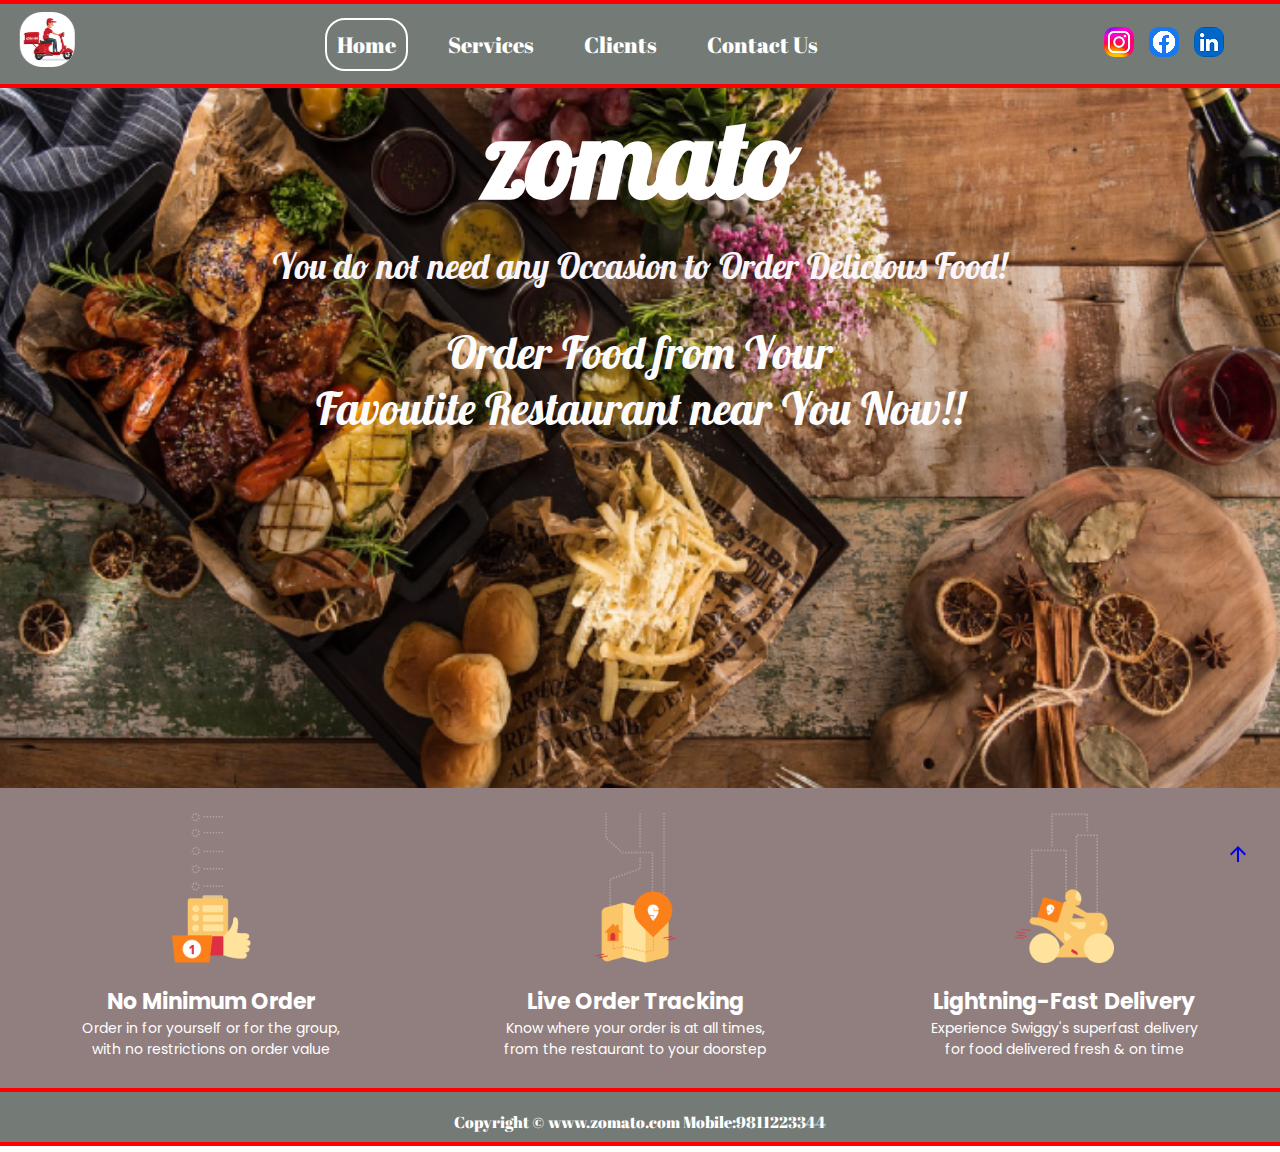
<file: index.html>
<!DOCTYPE html>
<html lang="en">

<head>
    <link rel="stylesheet" href="style.css">
    <link rel="preconnect" href="https://fonts.googleapis.com">
<link rel="preconnect" href="https://fonts.gstatic.com" crossorigin>
<link href="https://fonts.googleapis.com/css2?family=Abril+Fatface&family=Lobster&display=swap" rel="stylesheet">
<link href="https://fonts.googleapis.com/css2?family=Poppins:wght@600&display=swap" rel="stylesheet">
<link href="https://fonts.googleapis.com/css2?family=Poppins:wght@400;600&display=swap" rel="stylesheet">
    <meta charset="UTF-8">
    <meta http-equiv="X-UA-Compatible" content="IE=edge">
    <meta name="viewport" content="width=device-width, initial-scale=1.0">
    <title>Zomato Online Food Delivery Services</title>
    <link rel="icon" type="image/x-icon" href="favicon.png">
    <link rel="stylesheet" href="https://fonts.googleapis.com/css2?family=Material+Symbols+Outlined:opsz,wght,FILL,GRAD@48,400,0,0" />
</head>

<body>
    <div id="top">
        <a href="#homecontent"><span class="material-symbols-outlined">
            arrow_upward
            </span></a>
    </div>

    <hr class="hr1">
    <!-- Navigation Bar Starts Here -->
    <div id="navbar">

        <!-- Logo  -->
        <div id="logo">
           <marquee behavior="" direction="right" scrollamount="5">
            <img src="logo1.png" alt="Zomato" title="zomato Online Food Services" id="logoimg">
           </marquee>
                 
        </div>


        <!-- Navigation Links  -->
        <div id="navlinks">
            <ul id="links">
                <li class="linkitem"><a href="index.html" class="linka currentpage">Home</a></li>
                <li class="linkitem"><a href="services.html" class="linka">Services</a></li>
                <li class="linkitem"><a href="clients.html" class="linka">Clients</a></li>
                <li class="linkitem"><a href="contactus.html" class="linka">Contact Us</a></li>
            </ul>

        </div>

        <div id="socialmedia">

            <a href="https://www.instagram.com/niftmail/" target="_blank"><img src="instagram.png" alt="instagram"
                    title="My Intagram Page"></a>
            &nbsp;&nbsp;&nbsp;
            <a href="https://www.facebook.com/sunilmotwani.delhi" target="_blank"><img src="facebook.png" alt="facebook"
                    title="My Facebook Page"></a>
            &nbsp;&nbsp;&nbsp;
            <a href="https://www.linkedin.com/in/sunil-motwani-1959b22b/" target="_blank"><img src="linkedin.png"
                    alt="Linkedin" title="My LinkedIn Page"></a>
        </div>

    </div>

    <!-- Navigation Bar Ends Here -->
    <hr class="hr1">
    <!-- Content of the Home Starts Here  -->

    <div id="homecontent">
        <h1 class="maintitle">zomato</h1>
    <br>
        <p class="subtitle1">
            You do not need any Occasion to Order Delicious Food!
        </p>
        <br><br>
        <p class="subtitle2">
            Order Food from Your 
            <br>
            Favoutite Restaurant near You Now!!
        </p>
    </div>

    <!-- Content of the Home Ends Here  -->

<!-- Content of 3 Facilities Starts Here  -->
<div id="facilities">
    <div class="facilityclass" id="facility1">
        <img src="facility1.png" alt="No Minimum Order" title="No Minimum Order"> <br><br>
        <p class="facilitypara1">No Minimum Order</p>
        <p class="facilitypara2">Order in for yourself or for the group, <br>
            with no restrictions on order value</p>
    </div>
    <div class="facilityclass" id="facility2">
        <img src="facility2.png" alt="Live Order Tracking" title="Live Order Tracking"> <br><br>
        <p class="facilitypara1">Live Order Tracking</p>
        <p class="facilitypara2">Know where your order is at all times, <br>
            from the restaurant to your doorstep</p>
    </div>
    <div class="facilityclass" id="facility3">
        <img src="facility3.png" alt="Lightning-Fast Delivery" title="Lightning-Fast Delivery"> <br><br>
        <p class="facilitypara1">Lightning-Fast Delivery</p>
        <p class="facilitypara2">Experience Swiggy's superfast delivery <br>
             for food delivered fresh & on time</p>
    </div>
</div>

<!-- Content of 3 Facilities Ends Here  -->

    <hr class="hr1">
    <!-- Footer Strarts Here -->

    <div id="footer">
        Copyright &copy; www.zomato.com Mobile:9811223344
    </div>
    <!-- Footer Ends Here -->

    <hr class="hr1">
</body>

</html>
</file>
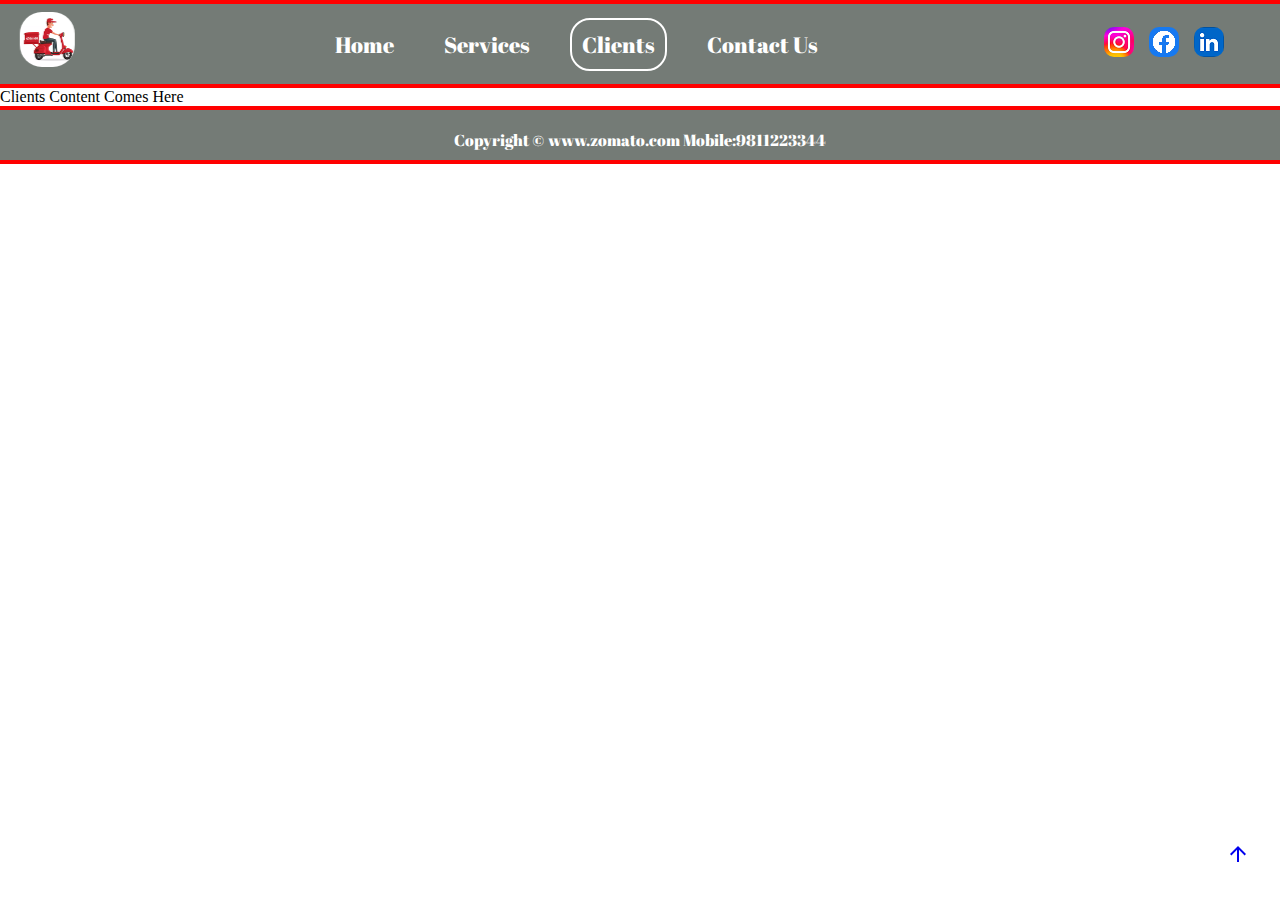
<file: clients.html>
<!DOCTYPE html>
<html lang="en">

<head>
    <link rel="stylesheet" href="style.css">
    <link rel="preconnect" href="https://fonts.googleapis.com">
<link rel="preconnect" href="https://fonts.gstatic.com" crossorigin>
<link href="https://fonts.googleapis.com/css2?family=Abril+Fatface&family=Lobster&display=swap" rel="stylesheet">
<link href="https://fonts.googleapis.com/css2?family=Poppins:wght@600&display=swap" rel="stylesheet">
<link href="https://fonts.googleapis.com/css2?family=Poppins:wght@400;600&display=swap" rel="stylesheet">
    <meta charset="UTF-8">
    <meta http-equiv="X-UA-Compatible" content="IE=edge">
    <meta name="viewport" content="width=device-width, initial-scale=1.0">
    <title>Zomato Online Food Delivery Services</title>
    <link rel="icon" type="image/x-icon" href="favicon.png">
    <link rel="stylesheet" href="https://fonts.googleapis.com/css2?family=Material+Symbols+Outlined:opsz,wght,FILL,GRAD@48,400,0,0" />
</head>

<body>
    <div id="top">
        <a href="#homecontent"><span class="material-symbols-outlined">
            arrow_upward
            </span></a>
    </div>

    <hr class="hr1">
    <!-- Navigation Bar Starts Here -->
    <div id="navbar">

        <!-- Logo  -->
        <div id="logo">
           <marquee behavior="" direction="right" scrollamount="5">
            <img src="logo1.png" alt="Zomato" title="zomato Online Food Services" id="logoimg">
           </marquee>
                 
        </div>



        <!-- Navigation Links  -->
        <div id="navlinks">
            <ul id="links">
                <li class="linkitem"><a href="index.html" class="linka">Home</a></li>
                <li class="linkitem"><a href="services.html" class="linka">Services</a></li>
                <li class="linkitem"><a href="clients.html" class="linka currentpage">Clients</a></li>
                <li class="linkitem"><a href="contactus.html" class="linka">Contact Us</a></li>
            </ul>

        </div>

        <div id="socialmedia">

            <a href="https://www.instagram.com/niftmail/" target="_blank"><img src="instagram.png" alt="instagram"
                    title="My Intagram Page"></a>
            &nbsp;&nbsp;&nbsp;
            <a href="https://www.facebook.com/sunilmotwani.delhi" target="_blank"><img src="facebook.png" alt="facebook"
                    title="My Facebook Page"></a>
            &nbsp;&nbsp;&nbsp;
            <a href="https://www.linkedin.com/in/sunil-motwani-1959b22b/" target="_blank"><img src="linkedin.png"
                    alt="Linkedin" title="My LinkedIn Page"></a>
        </div>

    </div>

    <!-- Navigation Bar Ends Here -->
    <hr class="hr1">
    <!-- Content of the Page Starts Here  -->

    <div id="clientscontent">
        Clients Content Comes Here
    </div>

    <!-- Content of the Page Ends Here  -->
    <hr class="hr1">
    <!-- Footer Strarts Here -->

    <div id="footer">
        Copyright &copy; www.zomato.com Mobile:9811223344
    </div>
    <!-- Footer Ends Here -->

    <hr class="hr1">
</body>

</html>
</file>
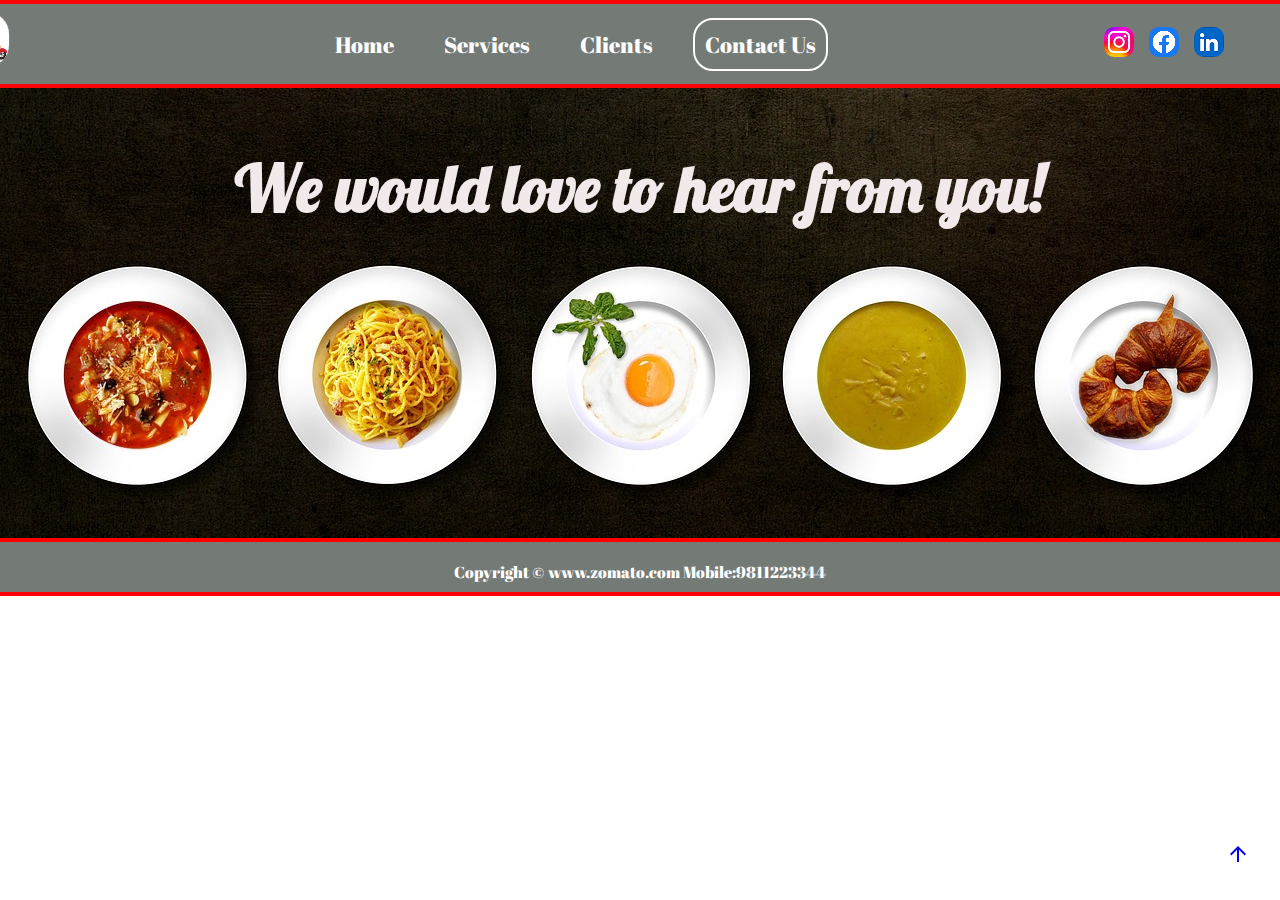
<file: contactus.html>
<!DOCTYPE html>
<html lang="en">

<head>
    <link rel="stylesheet" href="style.css">
    <link rel="preconnect" href="https://fonts.googleapis.com">
<link rel="preconnect" href="https://fonts.gstatic.com" crossorigin>
<link href="https://fonts.googleapis.com/css2?family=Abril+Fatface&family=Lobster&display=swap" rel="stylesheet">
<link href="https://fonts.googleapis.com/css2?family=Poppins:wght@600&display=swap" rel="stylesheet">
<link href="https://fonts.googleapis.com/css2?family=Poppins:wght@400;600&display=swap" rel="stylesheet">
    <meta charset="UTF-8">
    <meta http-equiv="X-UA-Compatible" content="IE=edge">
    <meta name="viewport" content="width=device-width, initial-scale=1.0">
    <title>Zomato Online Food Delivery Services</title>
    <link rel="icon" type="image/x-icon" href="favicon.png">
    <link rel="stylesheet" href="https://fonts.googleapis.com/css2?family=Material+Symbols+Outlined:opsz,wght,FILL,GRAD@48,400,0,0" />
</head>

<body>
    <div id="top">
        <a href="#homecontent"><span class="material-symbols-outlined">
            arrow_upward
            </span></a>
    </div>

    <hr class="hr1">
    <!-- Navigation Bar Starts Here -->
    <div id="navbar">

        <!-- Logo  -->
        <div id="logo">
           <marquee behavior="" direction="right" scrollamount="5">
            <img src="logo1.png" alt="Zomato" title="zomato Online Food Services" id="logoimg">
           </marquee>
                 
        </div>


        <!-- Navigation Links  -->
        <div id="navlinks">
            <ul id="links">
                <li class="linkitem"><a href="index.html" class="linka">Home</a></li>
                <li class="linkitem"><a href="services.html" class="linka">Services</a></li>
                <li class="linkitem"><a href="clients.html" class="linka">Clients</a></li>
                <li class="linkitem"><a href="contactus.html" class="linka currentpage">Contact Us</a></li>
            </ul>

        </div>

        <div id="socialmedia">

            <a href="https://www.instagram.com/niftmail/" target="_blank"><img src="instagram.png" alt="instagram"
                    title="My Intagram Page"></a>
            &nbsp;&nbsp;&nbsp;
            <a href="https://www.facebook.com/sunilmotwani.delhi" target="_blank"><img src="facebook.png" alt="facebook"
                    title="My Facebook Page"></a>
            &nbsp;&nbsp;&nbsp;
            <a href="https://www.linkedin.com/in/sunil-motwani-1959b22b/" target="_blank"><img src="linkedin.png"
                    alt="Linkedin" title="My LinkedIn Page"></a>
        </div>

    </div>

    <!-- Navigation Bar Ends Here -->
    <hr class="hr1">
    <!-- Content of the Page Starts Here  -->

    <div id="contactuscontent">
       <h1 id="contactfood">We would love to hear from you!</h1>
        
    </div>

    <div id="contactform">
        <form action="thankyou.html" method="get">

        </form>
    </div>


    <!-- Content of the Page Ends Here  -->
    <hr class="hr1">
    <!-- Footer Strarts Here -->

    <div id="footer">
        Copyright &copy; www.zomato.com Mobile:9811223344
    </div>
    <!-- Footer Ends Here -->

    <hr class="hr1">
</body>

</html>
</file>
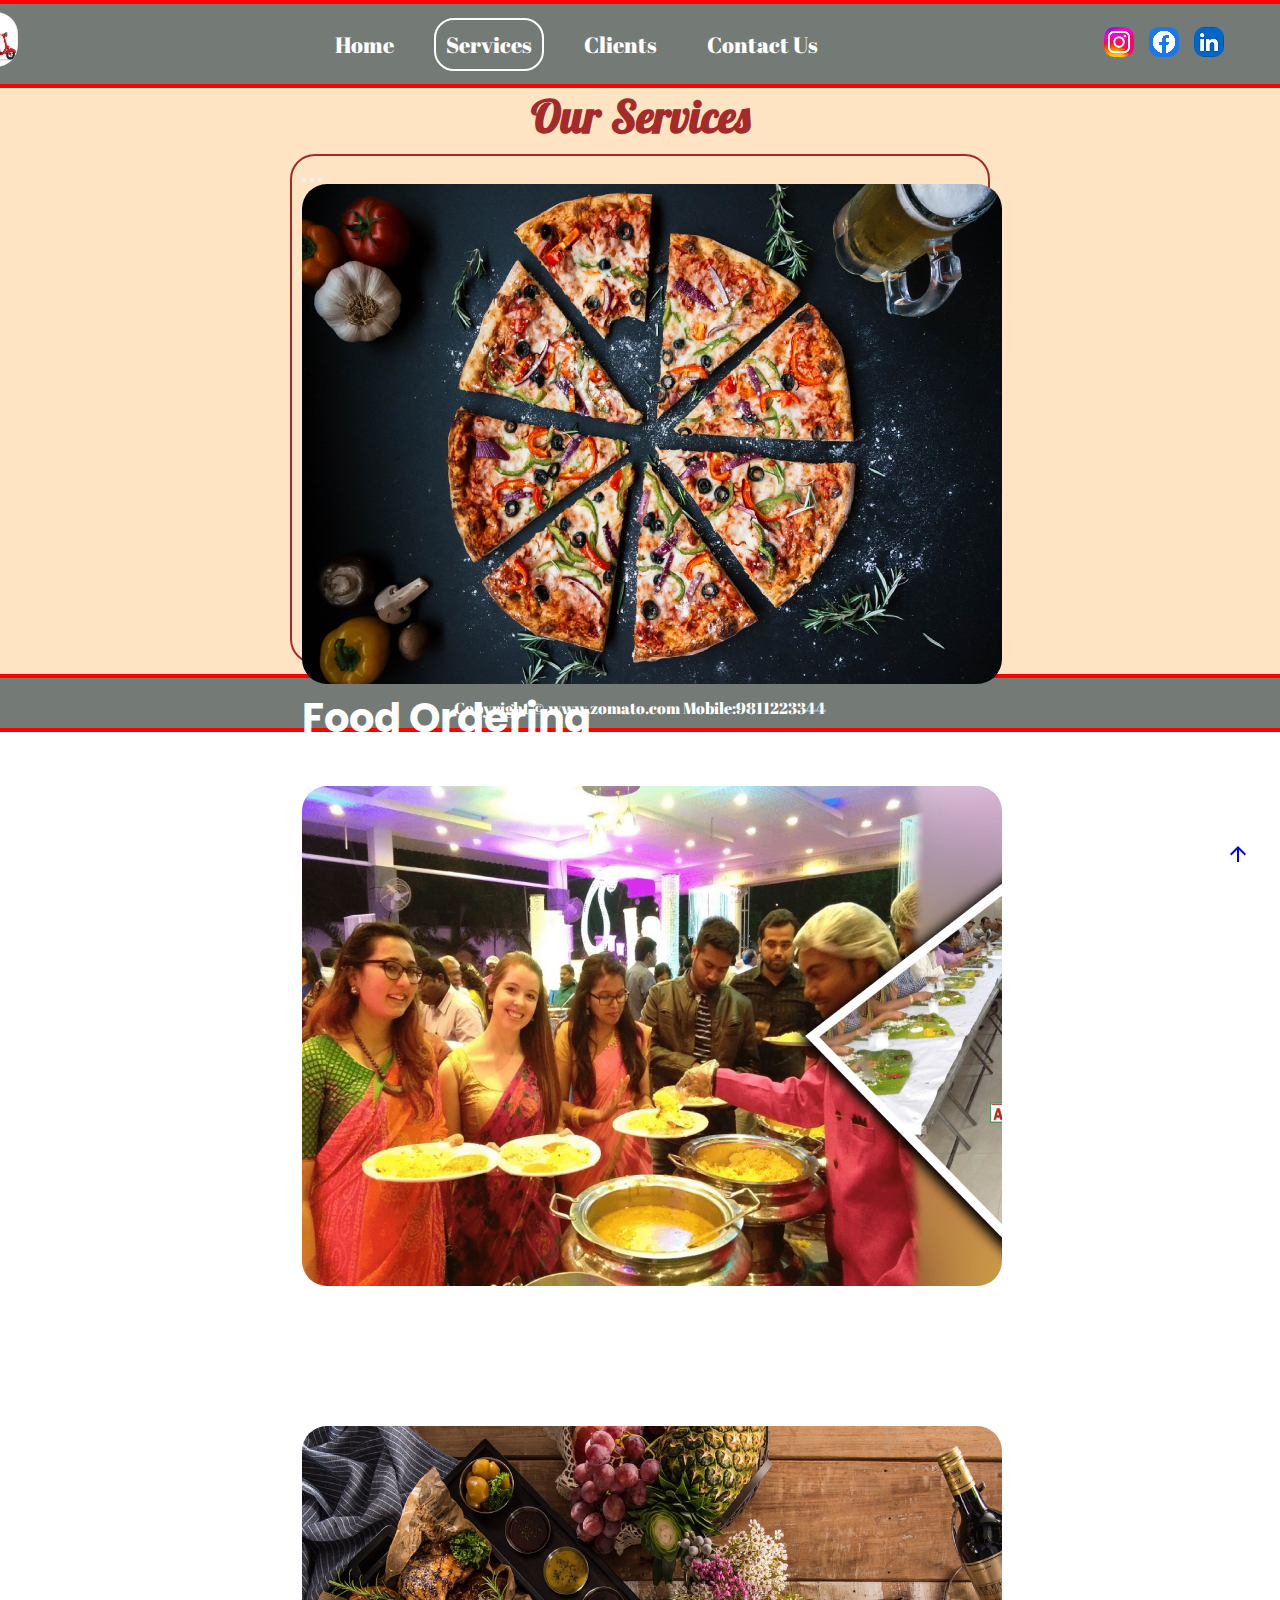
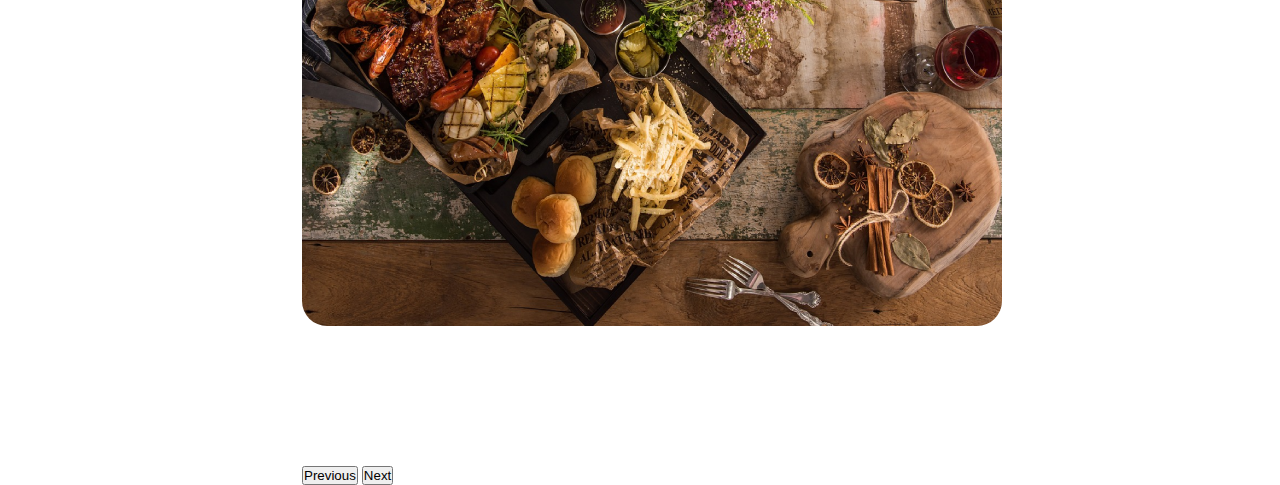
<file: services.html>
<!DOCTYPE html>
<html lang="en">

<head>
    <link href="https://cdn.jsdelivr.net/npm/bootstrap@5.3.0/dist/css/bootstrap.min.css" rel="stylesheet"
        integrity="sha384-9ndCyUaIbzAi2FUVXJi0CjmCapSmO7SnpJef0486qhLnuZ2cdeRhO02iuK6FUUVM" crossorigin="anonymous">

    <script src="https://cdn.jsdelivr.net/npm/bootstrap@5.3.0/dist/js/bootstrap.bundle.min.js"
        integrity="sha384-geWF76RCwLtnZ8qwWowPQNguL3RmwHVBC9FhGdlKrxdiJJigb/j/68SIy3Te4Bkz"
        crossorigin="anonymous"></script>

    <link rel="stylesheet" href="style.css">
    <link rel="preconnect" href="https://fonts.googleapis.com">
    <link rel="preconnect" href="https://fonts.gstatic.com" crossorigin>
    <link href="https://fonts.googleapis.com/css2?family=Abril+Fatface&family=Lobster&display=swap" rel="stylesheet">
    <link href="https://fonts.googleapis.com/css2?family=Poppins:wght@600&display=swap" rel="stylesheet">
    <link href="https://fonts.googleapis.com/css2?family=Poppins:wght@400;600&display=swap" rel="stylesheet">
    <meta charset="UTF-8">
    <meta http-equiv="X-UA-Compatible" content="IE=edge">
    <meta name="viewport" content="width=device-width, initial-scale=1.0">
    <title>Zomato Online Food Delivery Services</title>
    <link rel="icon" type="image/x-icon" href="favicon.png">
    <link rel="stylesheet"
        href="https://fonts.googleapis.com/css2?family=Material+Symbols+Outlined:opsz,wght,FILL,GRAD@48,400,0,0" />
</head>

<body>
    <div id="top">
        <a href="#homecontent"><span class="material-symbols-outlined">
                arrow_upward
            </span></a>
    </div>

   <hr class="hr1">
    <!-- Navigation Bar Starts Here -->
    <div id="navbar">

        <!-- Logo  -->
        <div id="logo">
            <marquee behavior="" direction="right" scrollamount="5">
                <img src="logo1.png" alt="Zomato" title="zomato Online Food Services" id="logoimg">
            </marquee>

        </div>


        <!-- Navigation Links  -->
        <div id="navlinks">
            <ul id="links">
                <li class="linkitem"><a href="index.html" class="linka">Home</a></li>
                <li class="linkitem"><a href="services.html" class="linka currentpage">Services</a></li>
                <li class="linkitem"><a href="clients.html" class="linka">Clients</a></li>
                <li class="linkitem"><a href="contactus.html" class="linka">Contact Us</a></li>
            </ul>

        </div>

        <div id="socialmedia">

            <a href="https://www.instagram.com/niftmail/" target="_blank"><img src="instagram.png" alt="instagram"
                    title="My Intagram Page"></a>
            &nbsp;&nbsp;&nbsp;
            <a href="https://www.facebook.com/sunilmotwani.delhi" target="_blank"><img src="facebook.png" alt="facebook"
                    title="My Facebook Page"></a>
            &nbsp;&nbsp;&nbsp;
            <a href="https://www.linkedin.com/in/sunil-motwani-1959b22b/" target="_blank"><img src="linkedin.png"
                    alt="Linkedin" title="My LinkedIn Page"></a>
        </div>

    </div>

    <!-- Navigation Bar Ends Here -->
    <hr class="hr1">
    <!-- Content of the Page Starts Here  -->

    <div id="servicescontent">
        <h1 class="servicesh1">
            Our Services
        </h1>

        <div class="servicesbox">

            <div id="carouselExampleCaptions" class="carousel slide">
                <div class="carousel-indicators">
                    <button type="button" data-bs-target="#carouselExampleCaptions" data-bs-slide-to="0" class="active"
                        aria-current="true" aria-label="Slide 1"></button>
                    <button type="button" data-bs-target="#carouselExampleCaptions" data-bs-slide-to="1"
                        aria-label="Slide 2"></button>
                    <button type="button" data-bs-target="#carouselExampleCaptions" data-bs-slide-to="2"
                        aria-label="Slide 3"></button>
                </div>
                <div class="carousel-inner">
                    <div class="carousel-item active">
                        <img src="pizza-3007395_1280.png" class="d-block w-100" alt="...">
                        <div class="carousel-caption d-none d-md-block">
                            <h5>Food Ordering</h5>
                            <p>Get Awesome Offers On Your Orders!</p>
                        </div>
                    </div>
                    <div class="carousel-item">
                        <img src="foodcatering.png" class="d-block w-100" alt="...">
                        <div class="carousel-caption d-none d-md-block">
                            <h5>Second slide label</h5>
                            <p>Some representative placeholder content for the second slide.</p>
                        </div>
                    </div>
                    <div class="carousel-item">
                        <img src="bulk.png" class="d-block w-100" alt="...">
                        <div class="carousel-caption d-none d-md-block">
                            <h5>Third slide label</h5>
                            <p>Some representative placeholder content for the third slide.</p>
                        </div>
                    </div>
                </div>
                <button class="carousel-control-prev" type="button" data-bs-target="#carouselExampleCaptions"
                    data-bs-slide="prev">
                    <span class="carousel-control-prev-icon" aria-hidden="true"></span>
                    <span class="visually-hidden">Previous</span>
                </button>
                <button class="carousel-control-next" type="button" data-bs-target="#carouselExampleCaptions"
                    data-bs-slide="next">
                    <span class="carousel-control-next-icon" aria-hidden="true"></span>
                    <span class="visually-hidden">Next</span>
                </button>
            </div>
        </div>

    </div>

    <!-- Content of the Page Ends Here  -->
    <hr class="hr1">
    <!-- Footer Strarts Here -->

    <div id="footer">
        Copyright &copy; www.zomato.com Mobile:9811223344
    </div>
    <!-- Footer Ends Here -->

    <hr class="hr1">
</body>

</html>
</file>
<file: style.css>
/* Common Elements  */
*{
    margin: 0px;
    padding: 0px;
    box-sizing: border-box;
}

#top{
    position: fixed;
    right: 30px;
    bottom: 30px;
}

.servicesh1{
    font-family: 'Lobster', cursive;
    color: brown;
    text-align: center;
    font-size: 45px;
}

.hr1{
    border: 2px;
    border-color: red;
    border-style: solid;
    margin: 0;
    opacity: 1;
}

.maintitle{
    font-family: 'Lobster', cursive;
    color: white;
    font-size: 110px;
    text-align: center;
}

.subtitle1{
    font-family: 'Lobster', cursive;
    color: rgb(250, 245, 250);
    font-size: 35px;
    text-align: center;
}

.subtitle2{
    font-family: 'Lobster', cursive;
    color: rgb(253, 252, 253);
    font-size: 45px;
    text-align: center;
}



/* Navigation Bar CSS Starts  */

#navbar{
    display: flex;
    background-color: rgb(116, 123, 118);
    height: 80px;
    align-items: center;
    font-family: 'Abril Fatface', cursive;
    position: sticky;
    top: 0px;
}

/* Logo  */

#logo{
    width: 10%;   
}

#logoimg{
    height: 55px;
    margin: 12px 40px;
    border-radius: 22px;
}

/* Navigation Links  */

#navlinks{
    width: 70%;
 
  
    
}

#links{
    display: flex;
    list-style: none;
    justify-content: center;
}

.linkitem{

}

.linka{
    padding: 10px;
    margin: 15px;
    border-radius: 20px;
    text-decoration: none;
    color: white;
    font-size: 22px;

}

.linka:hover{
    background-color: azure;
    color: rgb(136, 6, 6);
    transition: 1s;
}

.currentpage{
    border: 2px solid white;
    border-radius: 20px;
    
}

/* Social Media Links  */

#socialmedia{
    margin-left: 80px;
  
}

#socialmedia img{
    border-radius: 10px;
}


#socialmedia img:hover{
    transform: scale(1.2);
    box-shadow: 0px 0px 25px 0px rgb(214, 239, 247);
    transition: 1s;
}

/* Navigation Bar CSS Ends  */

/* Home Content CSS Starts Here  */

#homecontent{
    height: 700px;
    background-image: url(bulk.png);
    background-size: cover;
    background-position: center;
    background-repeat: no-repeat;
    
}



/* Home Content CSS Ends Here  */

/* Facilities CSS Starts  */

#facilities{
    display: flex;
    justify-content:space-around;
    height: 300px;
    /* align-items: center; */
    background-color: rgb(145, 126, 126);
}

.facilityclass{
  text-align: center;
  margin-top: 25px;
}

#facilities img{
    height: 150px; 
}

.facilitypara1{
    font-family: 'Poppins', sans-serif;
    color: white;
    font-size: 22px;
    font-weight:bolder;
  
}

.facilitypara2{
    font-family: 'Poppins', sans-serif;
    color: white;
    font-size: 14px;
  
}

/* Facilities CSS Ends  */

/* Footer CSS  */

#footer{
    display: flex;
    background-color: rgb(116, 123, 118);
    height: 50px;
    justify-content: center;
    /* align-items: center; */
    line-height: 60px;
    font-family: 'Abril Fatface', cursive;
    color: white;
 }

 /* Services CSS Starts Here  */

    #servicescontent{
        background-color: bisque;
        display: flex;
        flex-direction: column;
        align-items: center;
        

    }

    .servicesbox{
        width: 700px;
        height: 510px;
        border: 2px solid brown;
        border-radius: 25px;
        margin: 10px;
        padding: 10px;
    }


    .servicesbox img{
        border-radius: 25px;
    }


    .servicesbox h5{
        font-family: 'Poppins', sans-serif;
        color: white;
        font-size: 40px;
        font-weight:bolder;
    }    

    .servicesbox p{
        font-family: 'Poppins', sans-serif;
        color: white;
        font-size: 25px;
      
    }  

 /* Services CSS Ends Here  */

/* Contact Us CSS Starts Here  */

#contactuscontent{
    height: 450px;
    background-image: url(contactfood.jpg);
    background-position: bottom;
    
}


#contactuscontent h1{
    font-family: 'Lobster', cursive;
    color: rgb(242, 234, 234);
    text-align: center;
    font-size: 65px;
    line-height: 200px;
}



/* Contact Us CSS Ends Here  */
</file>
